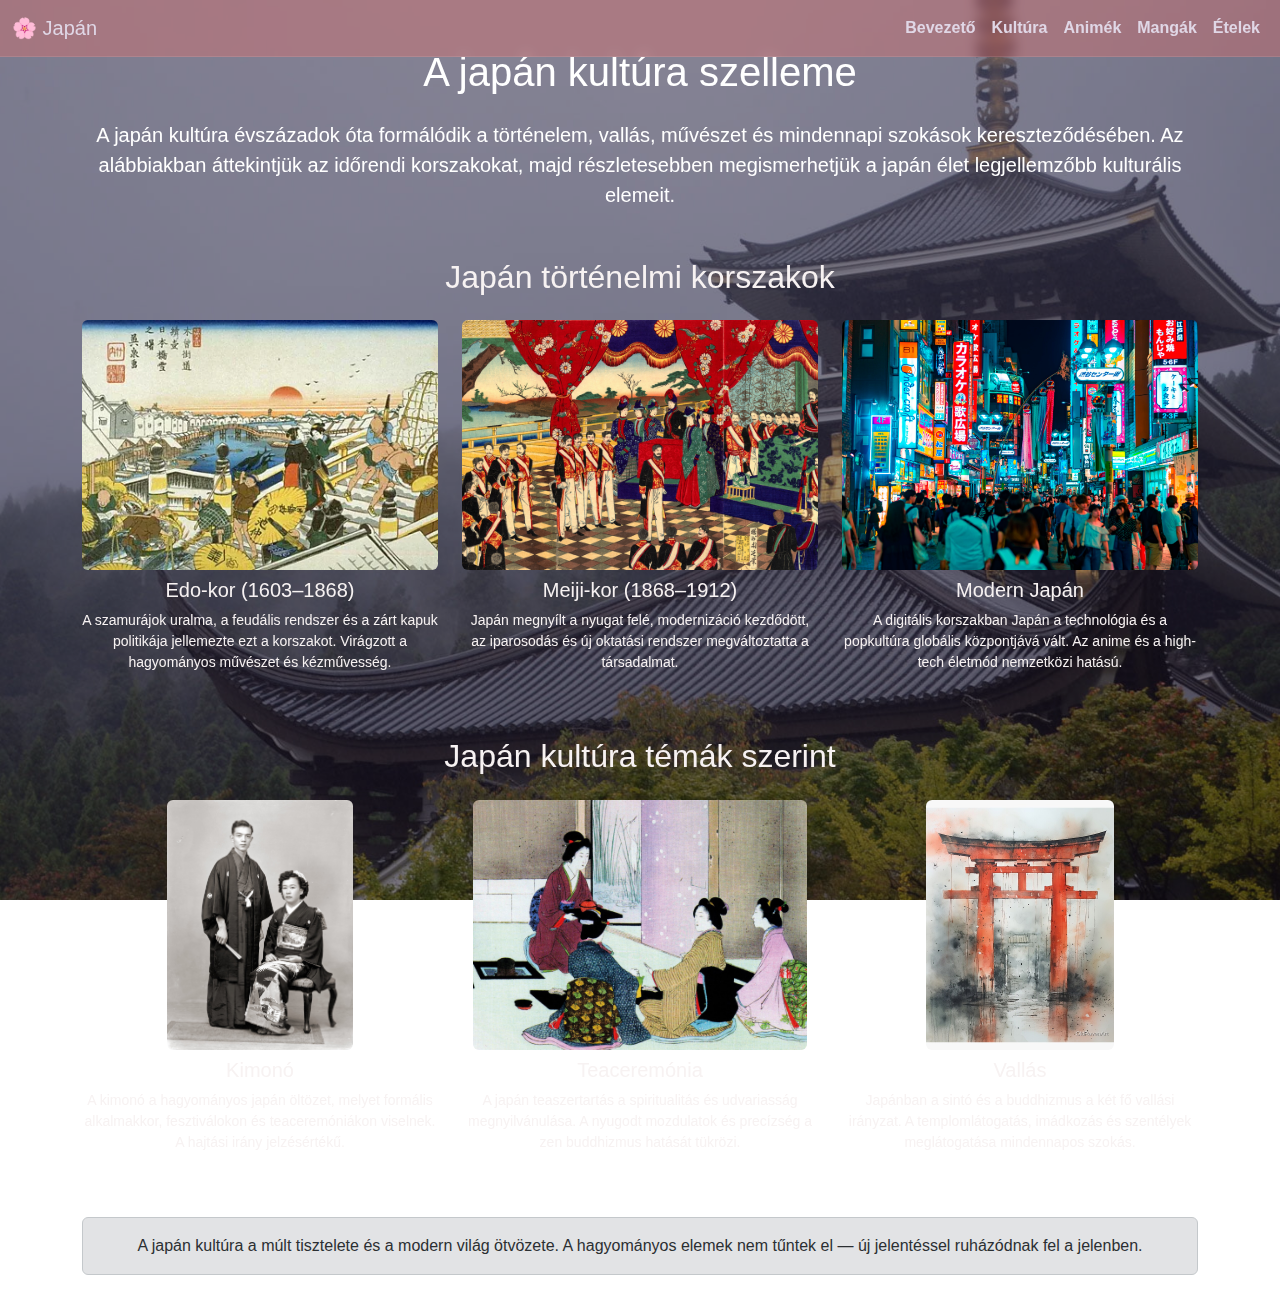
<file: kultura.html>
<!DOCTYPE html>
<html lang="hu">
<head>
    <meta charset="UTF-8">
    <meta name="viewport" content="width=device-width, initial-scale=1.0">
    <title>Japán Kultúra 🎎</title>
    <link rel="stylesheet" href="style.css">
    <link href="https://cdn.jsdelivr.net/npm/bootstrap@5.3.0/dist/css/bootstrap.min.css" rel="stylesheet">
</head>
<body class="kultura-oldal">
<nav class="navbar navbar-expand-lg kultura-nav fixed-top">
        <div class="container-fluid">
          <a class="navbar-brand text-white" href="#">🌸 Japán</a>
          <button class="navbar-toggler" type="button" data-bs-toggle="collapse" data-bs-target="#navbarNav">
            <span class="navbar-toggler-icon bg-light rounded"></span>
          </button>
          <div class="collapse navbar-collapse" id="navbarNav">
            <ul class="navbar-nav ms-auto">
              <li class="nav-item">
                <a class="nav-link text-white" href="index.html">Bevezető</a>
              </li>
              <li class="nav-item">
                <a class="nav-link text-white" href="kultura.html">Kultúra</a>
              </li>
              <li class="nav-item">
                <a class="nav-link text-white" href="animek.html">Animék</a>
              </li>
              <li class="nav-item">
                <a class="nav-link text-white" href="mangak.html">Mangák</a>
              </li>
              <li class="nav-item">
                <a class="nav-link text-white" href="etelek.html">Ételek</a>
              </li>
            </ul>
          </div>
        </div>
      </nav>

<div class="container mt-5 text-white">
  <h1 class="text-center mb-4">A japán kultúra szelleme</h1>
  <p class="lead text-center">
    A japán kultúra évszázadok óta formálódik a történelem, vallás, művészet és mindennapi szokások kereszteződésében.
    Az alábbiakban áttekintjük az időrendi korszakokat, majd részletesebben megismerhetjük a japán élet legjellemzőbb kulturális elemeit.
  </p>
</div>

<!-- Idővonal szakasz -->
<div class="container mt-5">
  <h2 class="text-center mb-4">Japán történelmi korszakok</h2>
  <div class="row text-center g-4">
    <div class="col-md-4">
      <img src="bg/edo.jpg" class="img-fluid rounded" style="height: 250px; object-fit: cover;" alt="Edo-kor">
      <h5 class="mt-2">Edo-kor (1603–1868)</h5>
      <p class="small">A szamurájok uralma, a feudális rendszer és a zárt kapuk politikája jellemezte ezt a korszakot. Virágzott a hagyományos művészet és kézművesség.</p>
    </div>
    <div class="col-md-4">
      <img src="bg/meiji.jpg" class="img-fluid rounded" style="height: 250px; object-fit: cover;" alt="Meiji-kor">
      <h5 class="mt-2">Meiji-kor (1868–1912)</h5>
      <p class="small">Japán megnyílt a nyugat felé, modernizáció kezdődött, az iparosodás és új oktatási rendszer megváltoztatta a társadalmat.</p>
    </div>
    <div class="col-md-4">
      <img src="bg/modern.jpg" class="img-fluid rounded" style="height: 250px; object-fit: cover;" alt="Modern Japán">
      <h5 class="mt-2">Modern Japán</h5>
      <p class="small">A digitális korszakban Japán a technológia és a popkultúra globális központjává vált. Az anime és a high-tech életmód nemzetközi hatású.</p>
    </div>
  </div>
</div>

<!-- Tematikus szakaszok -->
<div class="container mt-5">
  <h2 class="text-center mb-4">Japán kultúra témák szerint</h2>
  <div class="row g-4">
    <div class="col-md-4 text-center">
      <img src="bg/kimoto.jpg" class="img-fluid rounded" style="height: 250px; object-fit: cover;" alt="Kimonó">
      <h5 class="mt-2">Kimonó</h5>
      <p class="small">A kimonó a hagyományos japán öltözet, melyet formális alkalmakkor, fesztiválokon és teaceremóniákon viselnek. A hajtási irány jelzésértékű.</p>
    </div>
    <div class="col-md-4 text-center">
      <img src="bg/jptea.jpg" class="img-fluid rounded" style="height: 250px; object-fit: cover;" alt="Teaceremónia">
      <h5 class="mt-2">Teaceremónia</h5>
      <p class="small">A japán teaszertartás a spiritualitás és udvariasság megnyilvánulása. A nyugodt mozdulatok és precízség a zen buddhizmus hatását tükrözi.</p>
    </div>
    <div class="col-md-4 text-center">
      <img src="bg/vallas.jpg" class="img-fluid rounded" style="height: 250px; object-fit: cover;" alt="Vallás">
      <h5 class="mt-2">Vallás</h5>
      <p class="small">Japánban a sintó és a buddhizmus a két fő vallási irányzat. A templomlátogatás, imádkozás és szentélyek meglátogatása mindennapos szokás.</p>
    </div>
  </div>
</div>

<!-- Záró gondolat -->
<div class="container mt-5">
  <div class="alert alert-secondary text-center">
    A japán kultúra a múlt tisztelete és a modern világ ötvözete. A hagyományos elemek nem tűntek el — új jelentéssel ruházódnak fel a jelenben.
  </div>
</div>
</body>
</file>
<file: style.css>
/*fooldal*/
body.fooldal {
    margin: 0;
    padding: 0;
    background-image: url('bg/hatter.jpg');
    background-repeat: no-repeat;
    background-size: cover;
    background-position: center;
    background-attachment: fixed;
    height: 100vh;
    overflow: hidden;
    font-family: 'Segoe UI', sans-serif;
}

/*kultura-oldal*/
body.kultura-oldal {
    margin: 0;
    padding: 0;
    background-image: url('bg/hatterKultura.jpg');
    background-repeat: no-repeat;
    background-size: cover;
    background-position: center;
    background-attachment: fixed;
    font-family: 'Segoe UI', sans-serif;
}


.navbar {
    backdrop-filter: blur(6px);
    background-color: rgba(0, 0, 0, 0.4) !important;
}


/* Főoldal nav-link alap betűszín */
body.fooldal .nav-link {
  color: white !important;
  transition: color 0.3s ease;
}

/* Hover hatás a főoldalon */
body.fooldal .nav-link:hover {
  color: #ffb3c6 !important; /* halvány rózsaszín hover szín */
}


.sakura-petal {
  position: fixed;
  top: -50px;
  width: 30px;
  height: 30px;
  pointer-events: none;
  z-index: 1000;
  animation: fall linear infinite;
}

@keyframes fall {
  0% {
    transform: translateY(0) rotate(0deg);
    opacity: 1;
  }
  100% {
    transform: translateY(110vh) rotate(360deg);
    opacity: 0;
  }
}

/* Kultúra oldal NAVBAR háttér – halvány piros */
body.kultura-oldal .navbar {
  background-color: rgba(255, 105, 97, 0.3) !important; /* halvány piros */
  backdrop-filter: blur(6px);
}

/* Kultúra oldal nav-link – betűszín */
body.kultura-oldal .nav-link {
  color: #ffccd5 !important; /* világos rózsás piros */
  font-weight: bold;
}

/* Hover hatás – erősebb piros */
body.kultura-oldal .nav-link:hover {
  color: #ff6f61 !important; /* lazac-piros hover */
}

#szoveg2{
  color: red;
  font-weight: bold;
}   



/* ANIMEK*/
body.animek-oldal .navbar {
  background-color: rgba(96, 115, 158, 0.3) !important; /* halvány piros */
  backdrop-filter: blur(6px);
}


body.animek-oldal .nav-link {
  color: #f43e3e !important; 
  font-weight: bold;
}


body.animek-oldal .nav-link:hover {
  color: #000000 !important; 
}

body.animek-oldal {
  margin: 0;
  padding: 0;
  background-image: url('bg/animebg.jpg');
  background-repeat: no-repeat;
  background-size: cover;
  background-position: center;
  background-attachment: fixed;
  font-family: 'Segoe UI', sans-serif;
}


#anime-intro {
  padding: 1.5rem;
  background-color: #fdf6f0;
  border-radius: 8px;
  line-height: 1.6;
}

#anime-intro h2 {
  color: #c0392b;
  font-size: 1.8rem;
}

#anime-intro p {
  margin-bottom: 1rem;
}
#anime-section {
  background-color: #1e1e1e;
  color: #f0f0f0;
  padding: 2rem;
  border-radius: 8px;
}

#anime-section h2 {
  color: #ff4f5a;
  text-align: center;
  margin-bottom: 1rem;
}

#anime-list {
  display: grid;
  grid-template-columns: repeat(auto-fit, minmax(200px, 1fr));
  gap: 1.5rem;
}

#anime-list div {
  background-color: #2c2c2c;
  padding: 1rem;
  border-radius: 8px;
  text-align: center;
  box-shadow: 0 0 10px rgba(255, 255, 255, 0.05);
}

#anime-list img {
  max-width: 100%;
  border-radius: 4px;
}

#anime-list h3 {
  margin-top: 100px;
  font-size: 1.1rem;
  color: #ffcc70;
}

#anime-list p {
  margin: 0.5rem 0;
  color: #ccc;
}

#anime-list a {
  text-decoration: none;
  color: #7db4ff;
  font-weight: bold;
}


/*MANGAK */

body.mangak-oldal .navbar {
  background-color: rgba(96, 115, 158, 0.3) !important; /* halvány piros */
  backdrop-filter: blur(6px);
}


body.mangak-oldal .nav-link {
  color: #f43e3e !important; 
  font-weight: bold;
}


body.mangak-oldal .nav-link:hover {
  color: #000000 !important; 
}

body.mangak-oldal {
  margin: 0;
  padding: 0;
  background-image: url('bg/mangak.jpg');
  background-repeat: no-repeat;
  background-size: cover;
  background-position: center;
  background-attachment: fixed;
  font-family: 'Segoe UI', sans-serif;
}

/*MANGAK*/
#manga-section {
  background-color: #1e1e1e;
  color: #f0f0f0;
  padding: 2rem;
  border-radius: 8px;
  margin-top: 2rem;
}

#manga-intro{
    padding: 1.5rem;
  background-color: #fdf6f0;
  border-radius: 8px;
  line-height: 1.6;
}

#manga-section h2 {
  color: #ff7b00;
  text-align: center;
  margin-bottom: 1rem;
}

#manga-list {
  display: grid;
  grid-template-columns: repeat(auto-fit, minmax(200px, 1fr));
  gap: 1.5rem;
}

#manga-list div {
  background-color: #2c2c2c;
  padding: 1rem;
  border-radius: 8px;
  text-align: center;
  box-shadow: 0 0 10px rgba(255, 255, 255, 0.05);
}

#manga-list img {
  max-width: 100%;
  border-radius: 4px;
}

#manga-list h3 {
  margin-top: 100px;
  font-size: 1.1rem;
  color: #ffe599;
}

#manga-list p {
  margin: 0.5rem 0;
  color: #ccc;
}

#manga-list a {
  text-decoration: none;
  color: #7db4ff;
  font-weight: bold;
}


.card-img-top {
    height: 250px;
    object-fit: cover;
}

.navbar {
    background-color: rgba(0, 0, 0, 0.6) !important;
}


body {
    padding-top: 80px;
}


.navbar {
    background-color: rgba(0, 0, 0, 0.4) !important;
    backdrop-filter: blur(8px);
    -webkit-backdrop-filter: blur(8px);
    border-bottom: 1px solid rgba(255, 255, 255, 0.1);
}

.navbar.etelek-nav {
    background-color: rgba(255, 99, 71, 0.3) !important; /* Tomato-like */
    backdrop-filter: blur(8px);
    -webkit-backdrop-filter: blur(8px);
    border-bottom: 1px solid rgba(255, 255, 255, 0.1);
}

.navbar.etelek-nav .nav-link,
.navbar.etelek-nav .navbar-brand {
    color: #ffe0d0 !important;
}

.navbar.kultura-nav {
    background-color: rgba(139, 0, 0, 0.4) !important; /* Dark red */
    backdrop-filter: blur(8px);
    -webkit-backdrop-filter: blur(8px);
    border-bottom: 1px solid rgba(255, 255, 255, 0.1);
}

.navbar.kultura-nav .nav-link,
.navbar.kultura-nav .navbar-brand {
    color: #ffeaea !important;
}


body.kaja-oldal {
    background: url('bg/hatter_kaja.jpg') no-repeat center center fixed;
    background-size: cover;
    color: #fefae0;
}

.card.bg-secondary {
    background-color: rgba(0, 0, 0, 0.65) !important;
}


.navbar.etelek-nav {
    background-color: rgba(255, 115, 0, 0.35) !important;
    backdrop-filter: blur(6px);
    border-bottom: 1px solid rgba(255, 255, 255, 0.1);
}

.navbar.etelek-nav .nav-link,
.navbar.etelek-nav .navbar-brand {
    color: #fff3e0 !important;
}


/* Kultúra oldal háttér */
body.kultura-oldal {
    background: url('bg/hatterKultura123.jpg') no-repeat center center fixed;
    background-size: cover;
    color: #f7f2f2;
}


.navbar.kultura-nav {
    background-color: rgba(80, 0, 45, 0.4) !important;
    backdrop-filter: blur(8px);
    -webkit-backdrop-filter: blur(8px);
    border-bottom: 1px solid rgba(255, 255, 255, 0.1);
}

.navbar.kultura-nav .nav-link,
.navbar.kultura-nav .navbar-brand {
    color: #ffeef5 !important;
}


body.kultura-oldal::before {
    content: "";
    position: fixed;
    top: 0; left: 0;
    width: 100%;
    height: 100%;
    background: rgba(10, 0, 25, 0.4);
    z-index: -1;
}


.navbar.kultura-nav {
    background-color: rgba(40, 0, 30, 0.6) !important;
    backdrop-filter: blur(6px);
    -webkit-backdrop-filter: blur(6px);
    border-bottom: 1px solid rgba(255, 255, 255, 0.1);
}

.navbar.kultura-nav .nav-link,
.navbar.kultura-nav .navbar-brand {
    color: #e0d7e6 !important;
}
</file>
